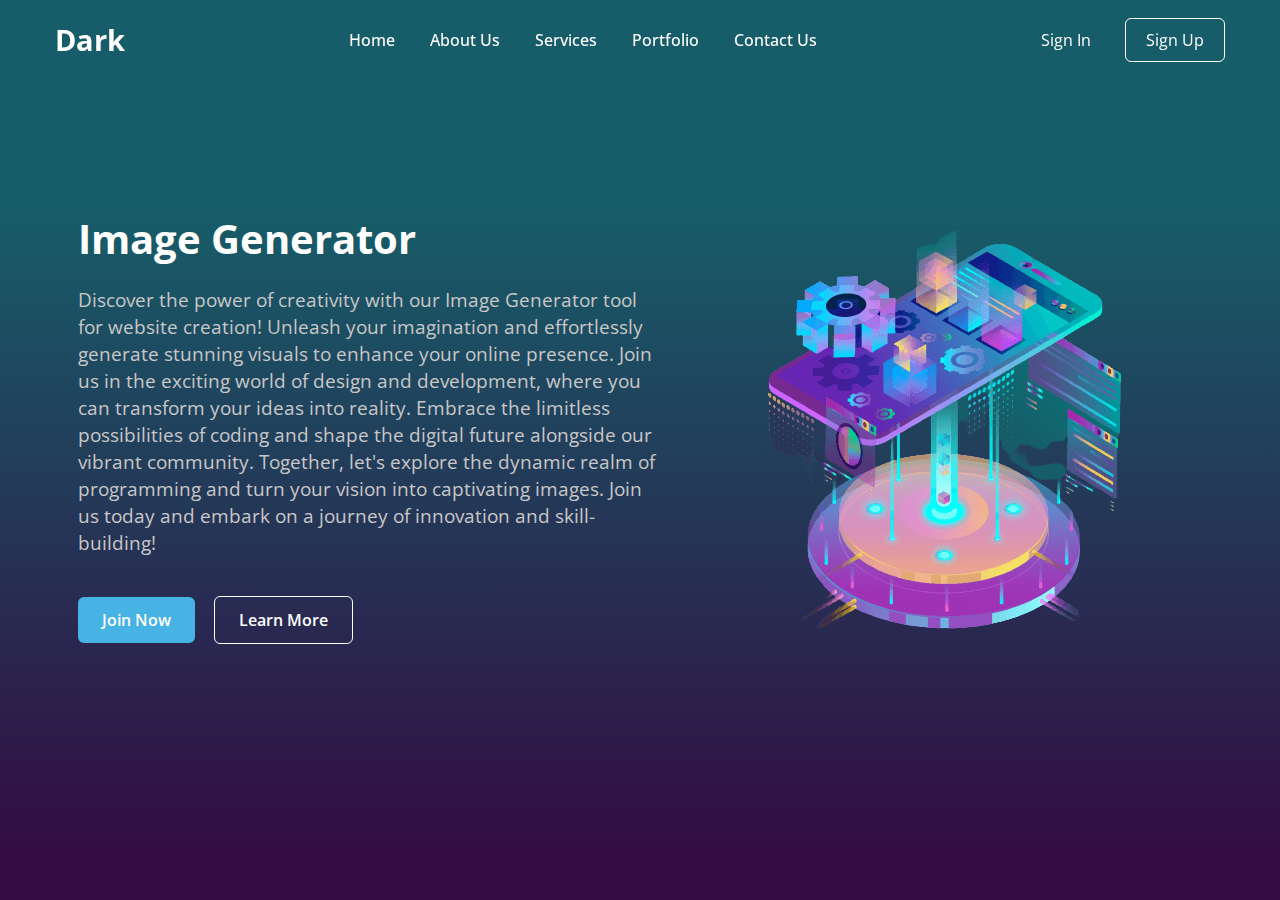
<file: index.html>
<!DOCTYPE html>
<html lang="en">
  <head>
    <meta charset="UTF-8" />
    <meta name="viewport" content="width=device-width, initial-scale=1.0" />
    <title>welcome</title>
    <link rel="stylesheet" href="index_style.css" />
  </head>
  <body>
    <header class="header">
      <nav class="navbar">
        <h2 class="logo"><a href="#">Dark</a></h2>
        <input type="checkbox" id="menu-toggle" />
        <label for="menu-toggle" id="hamburger-btn">
          <svg xmlns="http://www.w3.org/2000/svg" height="24" viewBox="0 0 24 24" width="24">
            <path d="M3 12h18M3 6h18M3 18h18" stroke="currentColor" stroke-width="2" stroke-linecap="round"/>
          </svg>
        </label>
        <ul class="links">
          <li><a href="#">Home</a></li>
          <li><a href="#">About Us</a></li>
          <li><a href="#">Services</a></li>
          <li><a href="#">Portfolio</a></li>
          <li><a href="#">Contact Us</a></li>
        </ul>
        <div class="buttons">
          <a href="login.html" class="signin">Sign In</a>
          <a href="signUp.html" class="signup">Sign Up</a>
        </div>
      </nav>
    </header>
    <section class="hero-section">
      <div class="hero">
        <h2>Image Generator</h2>
        <p>
        Discover the power of creativity with our Image Generator tool for website creation! Unleash your imagination
        and effortlessly generate stunning visuals to enhance your online presence. Join us in the exciting world of
         design and development, where you can transform your ideas into reality. Embrace the limitless possibilities
          of coding and shape the digital future alongside our vibrant community. Together, let's explore the dynamic
          realm of programming and turn your vision into captivating images. Join us today and embark on a journey
          of innovation and skill-building!
        </p>
        <div class="buttons">
          <a href="#" class="join">Join Now</a>
          <a href="#" class="learn">Learn More</a>
        </div>
      </div>
      <div class="img">
        <img src="images/mobile-bg.png" alt="Mobile Image" />
      </div>
    </section>
  </body>
</html>
</file>
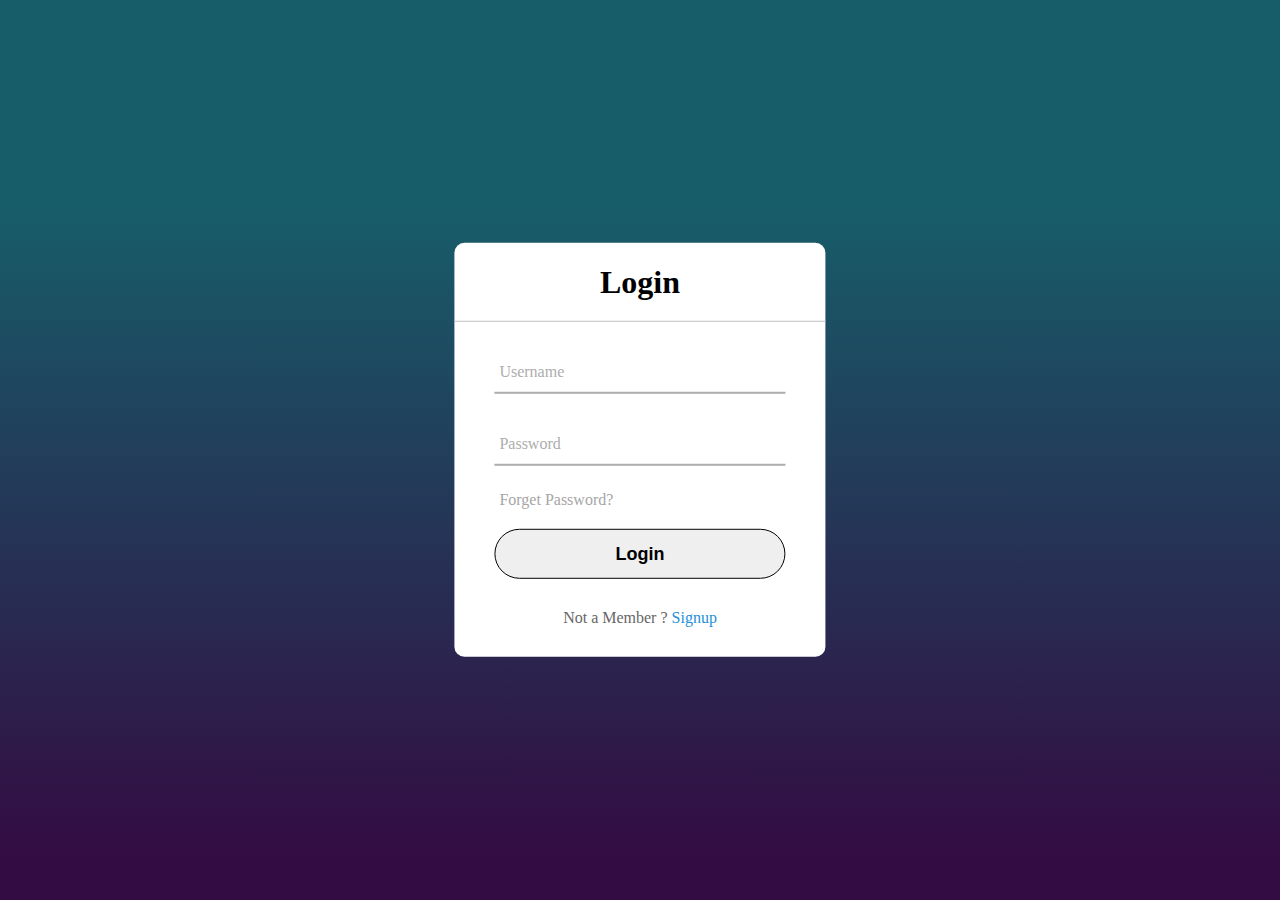
<file: login.html>
<!DOCTYPE html>
<html lang="en">
  <head>
    <title>Home</title>
    <meta charset="UTF-8" />
    <meta name="viewport" content="width=device-width" />
    <link rel="stylesheet" href="loginForm_style.css" />
  </head>
  <body>
    <div class="container">
      <div class="center">
        <h1>Login</h1>
        <form id="loginForm" action="" method="POST">
          <div class="txt_field">
            <input type="text" name="text" required>
            <span></span>
            <label>Username</label>
          </div>
          <div class="txt_field">
            <input type="password" name="password" required>
            <span></span>
            <label>Password</label>
          </div>
          <div class="pass">Forget Password?</div>
          <input name="submit" type="Submit" value="Login">
          <div class="signup_link">
            Not a Member ? <a href="signup.html">Signup</a>
          </div>
        </form>
      </div>
    </div>

    <script>
      document.getElementById("loginForm").addEventListener("submit", function (event) {
        event.preventDefault();

        // Get the entered username and password
        var username = document.querySelector('input[name="text"]').value;
        var password = document.querySelector('input[name="password"]').value;

        // Check if the username and password match the specified credentials
        if (username === "mr_darkness_0308" && password === "darkness") {
          // Redirect to welcome.html
          window.location.href = "home.html";
        } else {
          // Display an alert for invalid credentials (you can customize this part)
          alert("Invalid username or password. Please try again.");
        }
      });
    </script>
  </body>
</html>
</file>
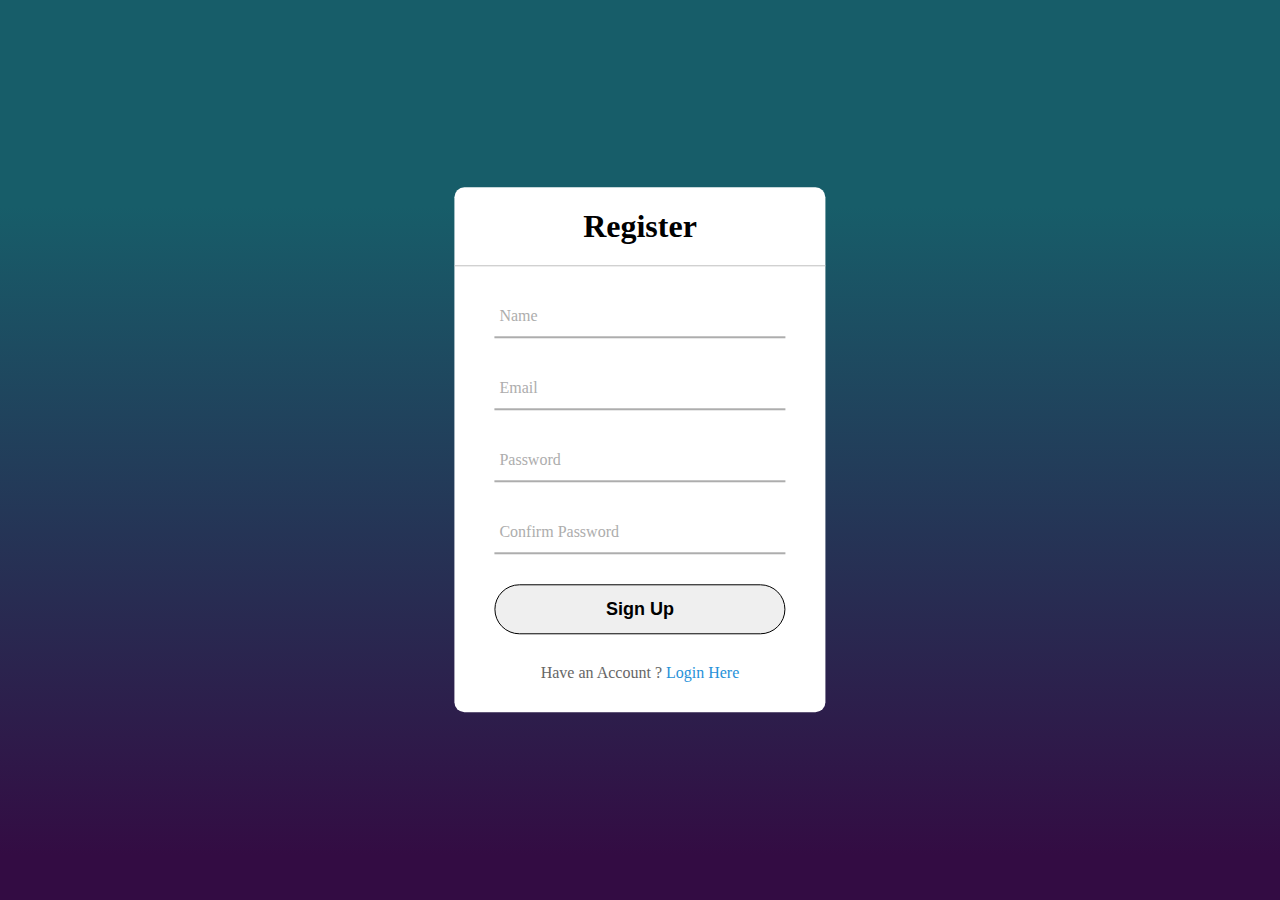
<file: signUp.html>
<!DOCTYPE html>
<html lang="en">
  <head>
    <title>Home</title>
    <meta charset="UTF-8" />
    <meta name="viewport" content="width=device-width" />
    <link rel="stylesheet" href="signUp_style.css" />
  </head>
  <body>
    <div class="container">
      <div class="center">
          <h1>Register</h1>
          <form method="POST" action="">
              <div class="txt_field">
                  <input type="text" name="name" required>
                  <span></span>
                  <label>Name</label>
              </div>
              <div class="txt_field">
                  <input type="email" name="email" required>
                  <span></span>
                  <label>Email</label>
              </div>
              <div class="txt_field">
                  <input type="password" name="password" required>
                  <span></span>
                  <label>Password</label>
              </div>
              <div class="txt_field">
                  <input type="password" name="cpassword" required>
                  <span></span>
                  <label>Confirm Password</label>
              </div>
              <input name="submit" type="Submit" value="Sign Up">
              <div class="signup_link">
                  Have an Account ? <a href="login.html">Login Here</a>
              </div>
          </form>
      </div>
  </div>
  </body>
</html>
</file>
<file: index_style.css>
/* Importing Google font - Open Sans */
@import url("https://fonts.googleapis.com/css2?family=Open+Sans:wght@300;400;500;600;700&display=swap");

* {
  margin: 0;
  padding: 0;
  box-sizing: border-box;
  font-family: "Open Sans", sans-serif;
}

body {
  height: 100vh;
  width: 100%;
  background: linear-gradient(to bottom, #175d69 23%, #330c43 95%);
}

.header {
  position: fixed;
  top: 0;
  left: 0;
  width: 100%;
}

.navbar {
  display: flex;
  align-items: center;
  justify-content: space-between;
  max-width: 1200px;
  margin: 0 auto;
  padding: 20px 15px;
}

.navbar .logo a {
  font-size: 1.8rem;
  text-decoration: none;
  color: #fff;
}

.navbar .links {
  display: flex;
  align-items: center;
  list-style: none;
  gap: 35px;
}

.navbar .links a {
  font-weight: 500;
  text-decoration: none;
  color: #fff;
  padding: 10px 0;
  transition: 0.2s ease;
}

.navbar .links a:hover {
  color: #47b2e4;
}

.navbar .buttons a {
  text-decoration: none;
  color: #fff;
  font-size: 1rem;
  padding: 15px 0;
  transition: 0.2s ease;
}

.navbar .buttons a:not(:last-child) {
  margin-right: 30px;
}

.navbar .buttons .signin:hover {
  color: #47b2e4;
}

.navbar .buttons .signup {
  border: 1px solid #fff;
  padding: 10px 20px;
  border-radius: 0.375rem;
  text-align: center;
  transition: 0.2s ease;
}

.navbar .buttons .signup:hover {
  background-color: #47b2e4;
  color: #fff;
}

.hero-section {
  display: flex;
  justify-content: space-evenly;
  align-items: center;
  height: 95vh;
  padding: 0 15px;
  max-width: 1200px;
  margin: 0 auto;
}

.hero-section .hero {
  max-width: 50%;
  color: #fff;
}

.hero h2 {
  font-size: 2.5rem;
  margin-bottom: 20px;
}

.hero p {
  font-size: 1.2rem;
  margin-bottom: 20px;
  color: #c9c7c7;
}

.hero-section .img img {
  width: 517px;
}

.hero-section .buttons {
  margin-top: 40px;
}

.hero-section .buttons a {
  text-decoration: none;
  color: #fff;
  padding: 12px 24px;
  border-radius: 0.375rem;
  font-weight: 600;
  transition: 0.2s ease;
  display: inline-block;
}

.hero-section .buttons a:not(:last-child) {
  margin-right: 15px;
}

.buttons .join {
  background-color: #47b2e4;
}

.hero-section .buttons .learn {
  border: 1px solid #fff;
  border-radius: 0.375rem;
}

.hero-section .buttons a:hover {
  background-color: #47b2e4;
}

/* Hamburger menu styles */
#menu-toggle {
  display: none;
}

#hamburger-btn {
  font-size: 1.8rem;
  color: #fff;
  cursor: pointer;
  display: none;
  order: 1;
}

@media screen and (max-width: 1023px) {
  .navbar .logo a {
    font-size: 1.5rem;
  }

  .links {
    position: fixed;
    left: -100%;
    top: 75px;
    width: 100%;
    height: 100vh;
    padding-top: 50px;
    background: #175d69;
    flex-direction: column;
    transition: 0.3s ease;
  }

  .navbar #menu-toggle:checked ~ .links {
    left: 0;
  }

  .navbar #hamburger-btn {
    display: block;
  }

  .header .buttons {
    display: none;
  }

  .hero-section .hero {
    max-width: 100%;
    text-align: center;
  }

  .hero-section img {
    display: none;
  }
}
</file>
<file: loginForm_style.css>
body{
  margin: 0;
  padding: 0;
  font-family: Roboto;
  background-repeat: no-repeat;
  background-size: cover;
  height: 100vh;
  width: 100%;
  background: linear-gradient(to bottom, #175d69 23%, #330c43 95%);
  overflow: hidden;
}

.center{
  position: absolute;
  top: 50%;
  left: 50%;
  transform: translate(-50%, -50%);
  width: 29vw;
  background: white;
  border-radius: 10px;
}

.center h1{
  text-align: center;
  padding: 0 0 20px 0;
  border-bottom: 1px solid silver;
}

.center form{
  padding: 0 40px;
  box-sizing: border-box;
}

form .txt_field{
  position: relative;
  border-bottom: 2px solid #adadad;
  margin: 30px 0;
}

.txt_field input{
  width: 100%;
  padding: 0 5px;
  height: 40px;
  font-size: 16px;
  border: none;
  background: none;
  outline: none;
}

.txt_field label{
  position: absolute;
  top: 50%;
  left: 5px;
  color: #adadad;
  transform: translateY(-50%);
  font-size: 16px;
  pointer-events: none;
}

.txt_field span::before{
  content: '';
  position: absolute;
  top: 40px;
  left: 0;
  width: 0px;
  height: 2px;
  background: #2691d9;
  transition: .5s;
}

.txt_field input:focus ~ label,
.txt_field input:valid ~ label{
  top: -5px;
  color: #2691d9;
}

.txt_field input:focus ~ span::before,
.txt_field input:Valid ~ span::before{
  width: 100%;
}

.pass{
  margin: -5px 0 20px 5px;
  color: #a6a6a6;
  cursor: pointer;
}

.pass:hover{
  text-decoration: underline;
}

input[type="Submit"]{
  width: 100%;
  height: 50px;
  border: 1px solid;
  border-radius: 25px;
  font-size: 18px;
  font-weight: 700;
  cursor: pointer;

}

input[type="Submit"]:hover{
  background: #2691d9;
  color: #e9f4fb;
  transition: .5s;
}

.signup_link{
  margin: 30px 0;
  text-align: center;
  font-size: 16px;
  color: #666666;
}

.signup_link a{
  color: #2691d9;
  text-decoration: none;
}

.signup_link a:hover{
  text-decoration: underline;
}

.HomeAbout{
  width: 100vw;
  height: 25vh;
}
</file>
<file: signUp_style.css>
body{
  margin: 0;
  padding: 0;
  font-family: Roboto;
  background-repeat: no-repeat;
  background-size: cover;
  height: 100vh;
  width: 100%;
  background: linear-gradient(to bottom, #175d69 23%, #330c43 95%);
  overflow: hidden;
}

.center{
  position: absolute;
  top: 50%;
  left: 50%;
  transform: translate(-50%, -50%);
  width: 29vw;
  background: white;
  border-radius: 10px;
}

.center h1{
  text-align: center;
  padding: 0 0 20px 0;
  border-bottom: 1px solid silver;
}

.center form{
  padding: 0 40px;
  box-sizing: border-box;
}

form .txt_field{
  position: relative;
  border-bottom: 2px solid #adadad;
  margin: 30px 0;
}

.txt_field input{
  width: 100%;
  padding: 0 5px;
  height: 40px;
  font-size: 16px;
  border: none;
  background: none;
  outline: none;
}

.txt_field label{
  position: absolute;
  top: 50%;
  left: 5px;
  color: #adadad;
  transform: translateY(-50%);
  font-size: 16px;
  pointer-events: none;
}

.txt_field span::before{
  content: '';
  position: absolute;
  top: 40px;
  left: 0;
  width: 0px;
  height: 2px;
  background: #2691d9;
  transition: .5s;
}

.txt_field input:focus ~ label,
.txt_field input:valid ~ label{
  top: -5px;
  color: #2691d9;
}

.txt_field input:focus ~ span::before,
.txt_field input:Valid ~ span::before{
  width: 100%;
}

.pass{
  margin: -5px 0 20px 5px;
  color: #a6a6a6;
  cursor: pointer;
}

.pass:hover{
  text-decoration: underline;
}

input[type="Submit"]{
  width: 100%;
  height: 50px;
  border: 1px solid;
  border-radius: 25px;
  font-size: 18px;
  font-weight: 700;
  cursor: pointer;

}

input[type="Submit"]:hover{
  background: #2691d9;
  color: #e9f4fb;
  transition: .5s;
}

.signup_link{
  margin: 30px 0;
  text-align: center;
  font-size: 16px;
  color: #666666;
}

.signup_link a{
  color: #2691d9;
  text-decoration: none;
}

.signup_link a:hover{
  text-decoration: underline;
}

.HomeAbout{
  width: 100vw;
  height: 25vh;
}
</file>
